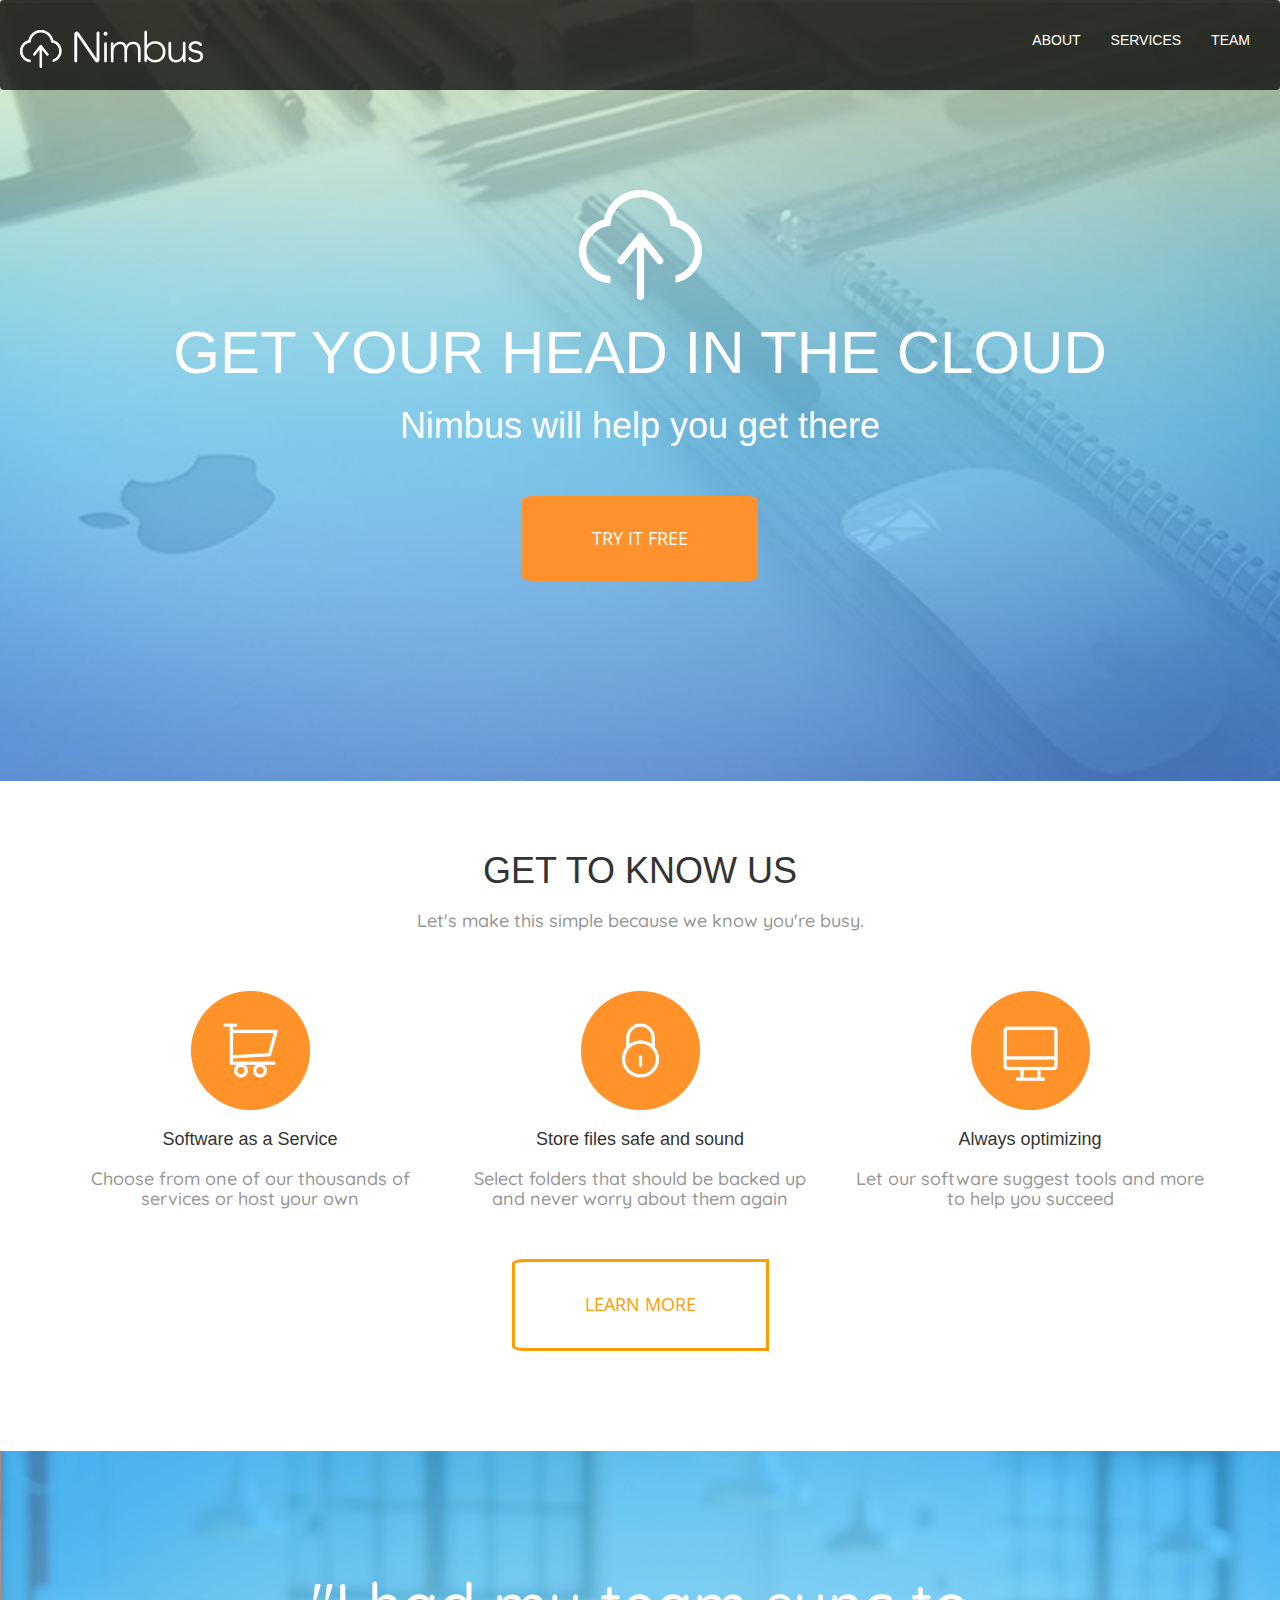
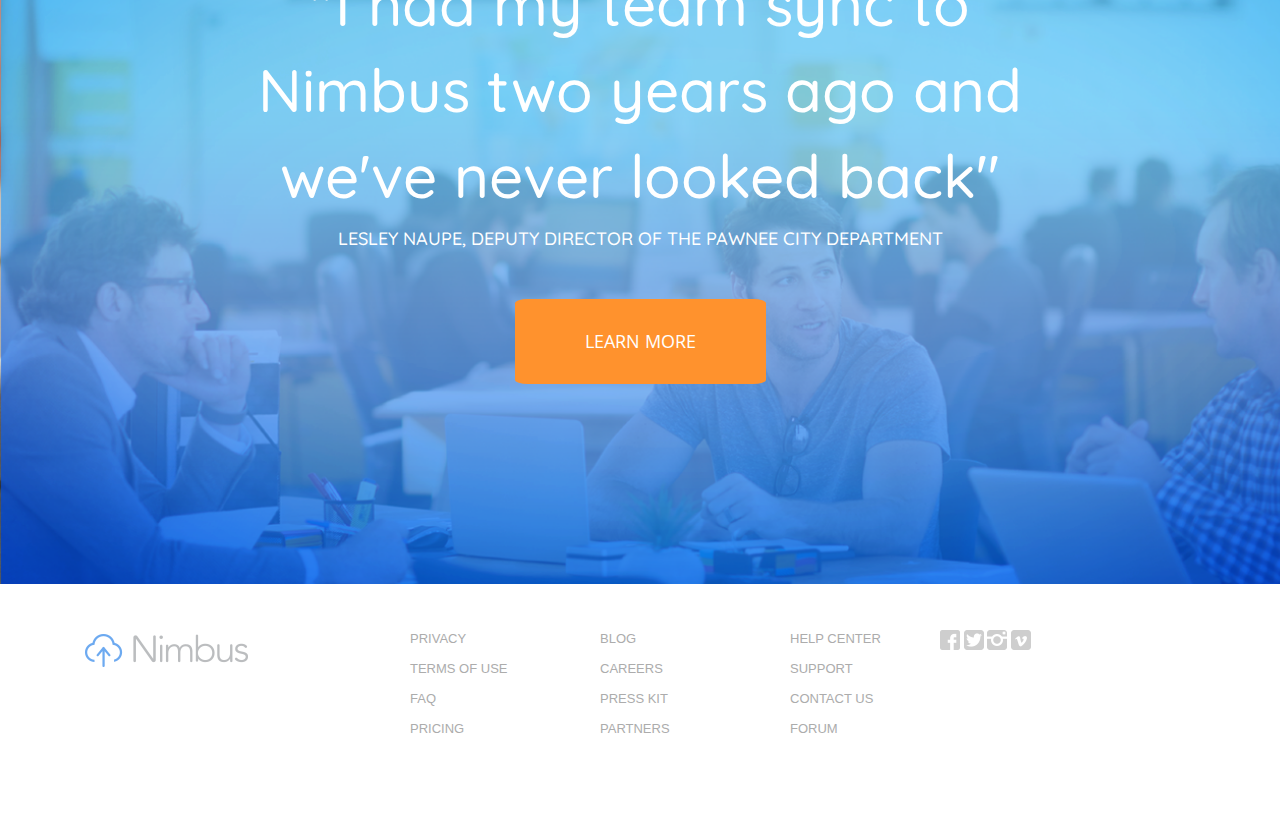
<file: index.html>
<!DOCTYPE html>
<html>
	<head>
		<title>Nimbus</title>
		<link rel="stylesheet" type="text/css" href="css/bootstrap.min.css">
		<link rel="stylesheet" type="text/css" href="css/styles.css">
		<link href='http://fonts.googleapis.com/css?family=Open+Sans:800' rel='stylesheet' type='text/css'>
		<link href='http://fonts.googleapis.com/css?family=Quicksand:300' rel='stylesheet' type='text/css'>
	</head>
	<body>

<!-- ****** HOMEPAGE ******* -->
		
		<section class="homepageContainer">	
			
<!-- NAVBAR -->
		<header class="nimNav">
			<nav class="navbar navbar-default">
			  <div class="container-fluid">
			    <!-- Brand and toggle get grouped for better mobile display -->
			    <div class="navbar-header titleText">
			      <button type="button" class="navbar-toggle collapsed" data-toggle="collapse" data-target="#bs-example-navbar-collapse-1">
			        <span class="sr-only">Toggle navigation</span>
			        <span class="icon-bar"></span>
			        <span class="icon-bar"></span>
			        <span class="icon-bar"></span>
			      </button>
			      <a class="navbar-brand" href="#">
			      	<img alt="Brand" src="img/homepage-img/nimbus-logo-white.png">
			      </a>
			    </div>

			    <!-- Collect the nav links, forms, and other content for toggling -->
			    <div class="collapse navbar-collapse" id="bs-example-navbar-collapse-1">
			      
			      
			      <ul class="nav navbar-nav navbar-right">
			        <li><a href="index.html">ABOUT</a></li>
			        <li><a href="index2.html">SERVICES</a></li>
			        <li><a href="index3.html">TEAM</a></li>
			        
			      </ul>
			    </div><!-- /.navbar-collapse -->
			  </div><!-- /.container-fluid -->
			</nav>

		</header>	


			<!-- HERO TEXT -->
			<section class="heroText container">
				<div class="row">
					<div class="col-xs-12 col-md-12">
						<div class="hero-content">
							<img src="img/homepage-img/nimbus-icon-white.png" />
							<h1 class="head">GET YOUR HEAD IN THE CLOUD</h1>
							<h2 class="secondHead">Nimbus will help you get there</h2>
							<br>
							<br>
							<div class="btn-group" role="group" aria-label="...">
							<button type="button" class=" titleText btn btn-default">TRY IT FREE</button>

							
							</div>
						</div>
					</div>	
				</div>
			</section>
			</section>	
			<!-- <section class="navHero1"></section> -->
			
			<!-- CONTENT 1 -->
			<section class="content1 container">
				<div class="row">
					<div class="col-xs-12 col-md-12">
						<h1>GET TO KNOW US</h1>
						<h2 class="secondText">Let's make this simple because we know you're busy.</h2>
					</div>
				</div>
			</section>
			
			<!-- CONTENT 2 -->
			<section class="content2 container">
				<div class="row">
					<div class="col-md-4">
						<img src="img/homepage-img/icon2.png" />
						<h1 class="firstText">Software as a Service</h1>
						<h2 class="secondText">Choose from one of our thousands of services or host your own</h2>
					</div>
					<div class="col-md-4">
						<img src="img/homepage-img/icon1.png" />
						<h1 class="firstText">Store files safe and sound</h1>
						<h2 class="secondText">Select folders that should be backed up and never worry about them again</h2>
					</div>
					<div class="col-md-4">
						<img src="img/homepage-img/icon3.png" />
						<h1 class="firstText">Always optimizing</h1>
						<h2 class="secondText">Let our software suggest tools and more to help you succeed</h2>
						<br>
						<br>	
					</div>
					<div class="btn-group" role="group" aria-label="...">
							<button type="button" class="btn2 btn btn-default">LEARN MORE</button>
						<br>
						<br>
							
							</div>
					</div>

			</section>
			
			<!-- HERO 2 -->
			<section class="navHero2">
					<div class="row">
					<div class="col-md-12">
						<div class="hero-content">
							<h1 class="head2">"I had my team sync to</h1> 
							<h1 class="head2">Nimbus two years ago and</h1> 
							<h1 class="head2">we've never looked back"</h1>
							<h2 class="secondHead2">LESLEY NAUPE, DEPUTY DIRECTOR OF THE PAWNEE CITY DEPARTMENT</h2>
							<br>
							<br>
							<div class="btn-group" role="group" aria-label="...">
							<button type="button" class=" titleText btn btn-default">LEARN MORE</button>

							
							</div>
						</div>
					</div>	
				</div>

			</section>
			
			<!-- FOOTER -->
			<section class="footerList container">
				<div class="row-fluid">
					<div class="col-xs-3 col-md-3">
						<img class="footerImage" src="img/homepage-img/nimbus-logo-color.png" />
					</div>	
				</div>
				<div class="col-xs-2 col-md-2">
				<ul style="list-style-type: none;" class="footerList">
					<li>PRIVACY</li>
					<li>TERMS OF USE</li>
					<li>FAQ</li>
					<li>PRICING</li>
				</ul>
				</div>
				<div class="col-xs-2 col-md-2">
				<ul style="list-style-type: none;" class="footerList">
					<li>BLOG</li>
					<li>CAREERS</li>
					<li>PRESS KIT</li>
					<li>PARTNERS</li>
				</ul>
				</div>		
				<div class="col-xs-2 col-md-2">
				<ul style="list-style-type: none;" class="footerList">
					<li>HELP CENTER</li>
					<li>SUPPORT</li>
					<li>CONTACT US</li>
					<li>FORUM</li>
				</ul>
				</div>
				<div class="col-xs-3 col-md-3 footerList">
					<img class="social" src="img/homepage-img/social-fb.png" />
					<img class="social" src="img/homepage-img/social-twitter.png" />
					<img class="social" src="img/homepage-img/social-insta.png" />
					<img class="social" src="img/homepage-img/social-vimeo.png" />


				</div>
					
				</div>
			</section>
		
		

<!-- ****** SERVICES PAGE ******* -->
		<section class="servicesContainer">
			
			<!-- TITLE -->
			<section class="servicesTitle"></section>
			
			<!-- CONTENT -->
			<section class="servicesContent"></section>
			
			<!-- BUTTON -->
			<section class="servicesButtom"></section>
		
		</section>

<!-- ******** TEAM PAGE ********* -->

		<section class="teamContainer">
			
			<!-- TITLE -->
			<section class="teamTitle"></section>
			
			<!-- IMAGE ROW -->
			<section class="teamImages"></section>
			
			<!-- PARAGRAPH -->
			<section class="teamParagraph"></section>
			
			<!-- BUTTON -->
			<section class="teamButton"></section>
		
		</section>



		<script type="text/javascript" src="js/jquery-1.11.3.min.js"></script>	
		<script type="text/javascript" src="js/bootstrap.min.js"></script>  
	</body>
</html>
</file>
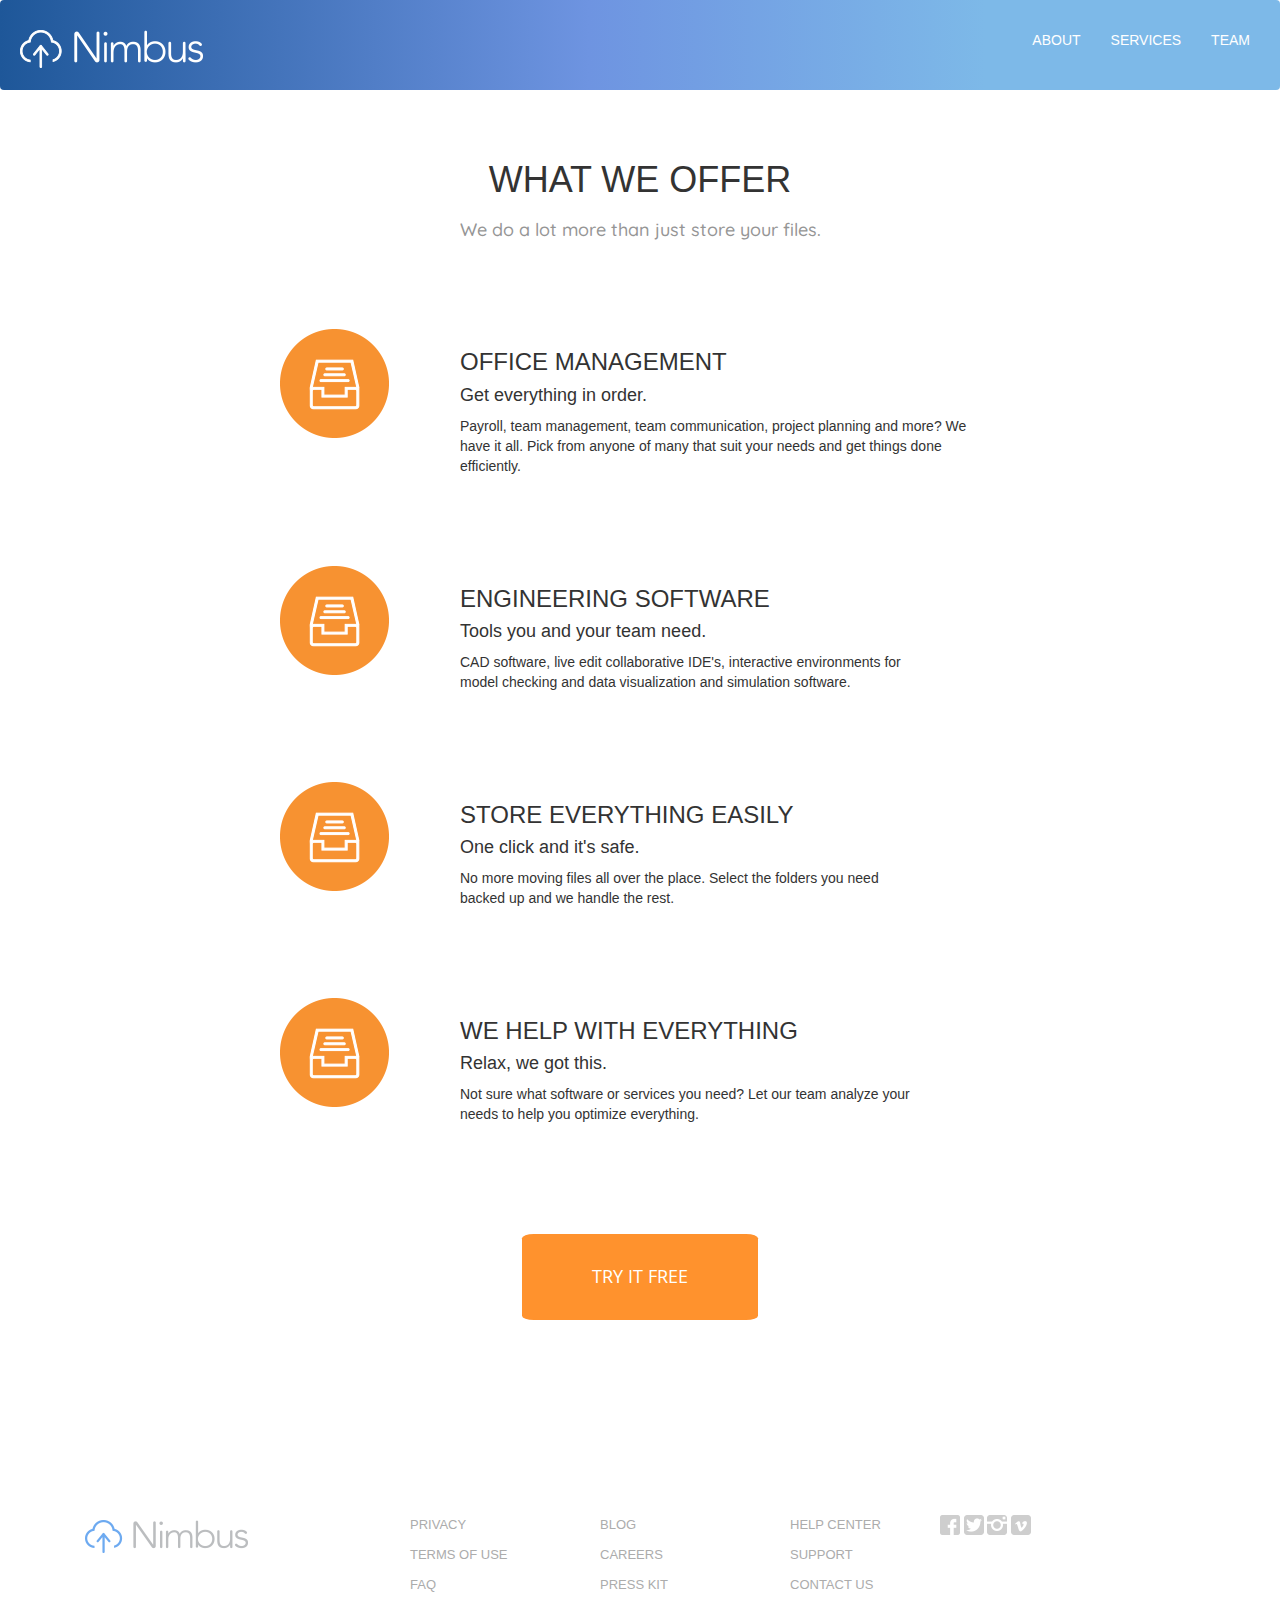
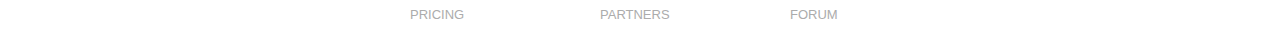
<file: index2.html>
<!DOCTYPE html>
<html>
	<head>
		<title>Nimbus</title>
		<link rel="stylesheet" type="text/css" href="css/bootstrap.min.css">
		<link rel="stylesheet" type="text/css" href="css/styles.css">
		<link href='http://fonts.googleapis.com/css?family=Open+Sans:800' rel='stylesheet' type='text/css'>
		<link href='http://fonts.googleapis.com/css?family=Quicksand:300' rel='stylesheet' type='text/css'>
	</head>
	<body>

			
<!-- NAVBAR SERVICES PAGE -->
		<header>
			<nav class="navbar navbar-default nimNavServices">
			  <div class="container-fluid">
			    <!-- Brand and toggle get grouped for better mobile display -->
			    <div class="navbar-header titleText">
			      <button type="button" class="navbar-toggle collapsed" data-toggle="collapse" data-target="#bs-example-navbar-collapse-1">
			        <span class="sr-only">Toggle navigation</span>
			        <span class="icon-bar"></span>
			        <span class="icon-bar"></span>
			        <span class="icon-bar"></span>
			      </button>
			      <a class="navbar-brand" href="#">
			      	<img alt="Brand" src="img/homepage-img/nimbus-logo-white.png">
			      </a>
			    </div>

			    <!-- Collect the nav links, forms, and other content for toggling -->
			    <div class="collapse navbar-collapse" id="bs-example-navbar-collapse-1">
			      
			      
			      <ul class="nav navbar-nav navbar-right">
			        <li><a href="index.html">ABOUT</a></li>
			        <li><a href="index2.html">SERVICES</a></li>
			        <li><a href="index3.html">TEAM</a></li>
			        
			      </ul>
			    </div><!-- /.navbar-collapse -->
			  </div><!-- /.container-fluid -->
			</nav>
			
			<!-- SERVICES TITLE -->
			<section class="content1 container">
				<div class="row">
					<div class="col-md-12">
						<h1>WHAT WE OFFER</h1>
						<h2 class="secondText">We do a lot more than just store your files.</h2>
					</div>
				</div>
			</section>


			<section class="container">
				<div class="row servicesContent">
					<div class="col-md-offset-2 col-md-8">
						<div class="row s-center col-xs-12">
							<div class="col-md-3 wrapperImage">
								<img class="servicesImages" src="img/services-img/services-icon1.png" /> 
							</div>
							<div class="col-md-9 wrapperContent">
								<h3>OFFICE MANAGEMENT</h3>
								<h4>Get everything in order.</h4>
								<p>Payroll, team management, team communication, project planning and more? We have it all. Pick from anyone of many that suit your needs and get things done efficiently.</p>
							</div>
						</div>
					</div>	
				</div>
				<div class="row servicesContent">
					<div class="col-md-offset-2 col-md-8">
						<div class="row col-xs-12 s-center">
							<div class="col-md-3 wrapperImage">
								<img class="servicesImages" src="img/services-img/services-icon1.png" />
							</div>
							<div class="col-md-8 wrapperContent">
								<h3>ENGINEERING SOFTWARE</h3>
								<h4>Tools you and your team need.</h4>
								<p>CAD software, live edit collaborative IDE's, interactive environments for model checking and data visualization and simulation software.</p>
							</div>
						</div>
					</div>	
				</div>
				<div class="row servicesContent">
					<div class="col-md-offset-2 col-md-8">
						<div class="row col-xs-12 s-center">
							<div class="col-md-3 wrapperImage">
								<img class="servicesImages" src="img/services-img/services-icon1.png" />
							</div>
							<div class="col-md-8 wrapperContent">
								<h3>STORE EVERYTHING EASILY</h3>
								<h4>One click and it's safe.</h4>
								<p>No more moving files all over the place. Select the folders you need backed up and we handle the rest.</p>
							</div>
						</div>
					</div>	
				</div>
				<div class="row servicesContent">
					<div class="col-md-offset-2 col-md-8">
						<div class="row col-xs-12 s-center">
							<div class="col-md-3 wrapperImage">
								<img class="servicesImages" src="img/services-img/services-icon1.png" />
							</div>
							<div class="col-md-8 wrapperContent">
								<h3>WE HELP WITH EVERYTHING</h3>
								<h4>Relax, we got this.</h4>
								<p>Not sure what software or services you need? Let our team analyze your needs to help you optimize everything.</p>
							</div>
						</div> 
					</div>	
			

			<section class="container">
				<div class="row">
					<div class="col-md-12 col-xs-12 s-center servicesButton">
						<div class="btn-group" role="group" aria-label="...">
								<button type="button" class=" titleText btn btn-default">TRY IT FREE</button>
					</div>
				</div>
			</section>				


			<!-- SERVICES PAGE FOOTER -->
			<section class="footerList container">
				<div class="row-fluid">
					<div class="col-xs-3 col-md-3">
						<img class="footerImage" src="img/homepage-img/nimbus-logo-color.png" />
					</div>	
				</div>
				
					<div class="col-xs-2 col-md-2">
						<ul style="list-style-type: none;" class="footerList">
							<li>PRIVACY</li>
							<li>TERMS OF USE</li>
							<li>FAQ</li>
							<li>PRICING</li>
						</ul>
					</div>
					
					<div class="col-xs-2 col-md-2">
						<ul style="list-style-type: none;" class="footerList">
							<li>BLOG</li>
							<li>CAREERS</li>
							<li>PRESS KIT</li>
							<li>PARTNERS</li>
						</ul>
					</div>		
					
					<div class="col-xs-2 col-md-2">
						<ul style="list-style-type: none;" class="footerList">
							<li>HELP CENTER</li>
							<li>SUPPORT</li>
							<li>CONTACT US</li>
							<li>FORUM</li>
						</ul>
					</div>
					<div class="col-xs-3 col-md-3 footerList">
						<img class="social" src="img/homepage-img/social-fb.png" />
						<img class="social" src="img/homepage-img/social-twitter.png" />
						<img class="social" src="img/homepage-img/social-insta.png" />
						<img class="social" src="img/homepage-img/social-vimeo.png" />

					</div>
				</div>
			</section>


		</header>	







	<script type="text/javascript" src="js/jquery-1.11.3.min.js"></script>	
		<script type="text/javascript" src="js/bootstrap.min.js"></script>  
	</body>
</html>
</file>
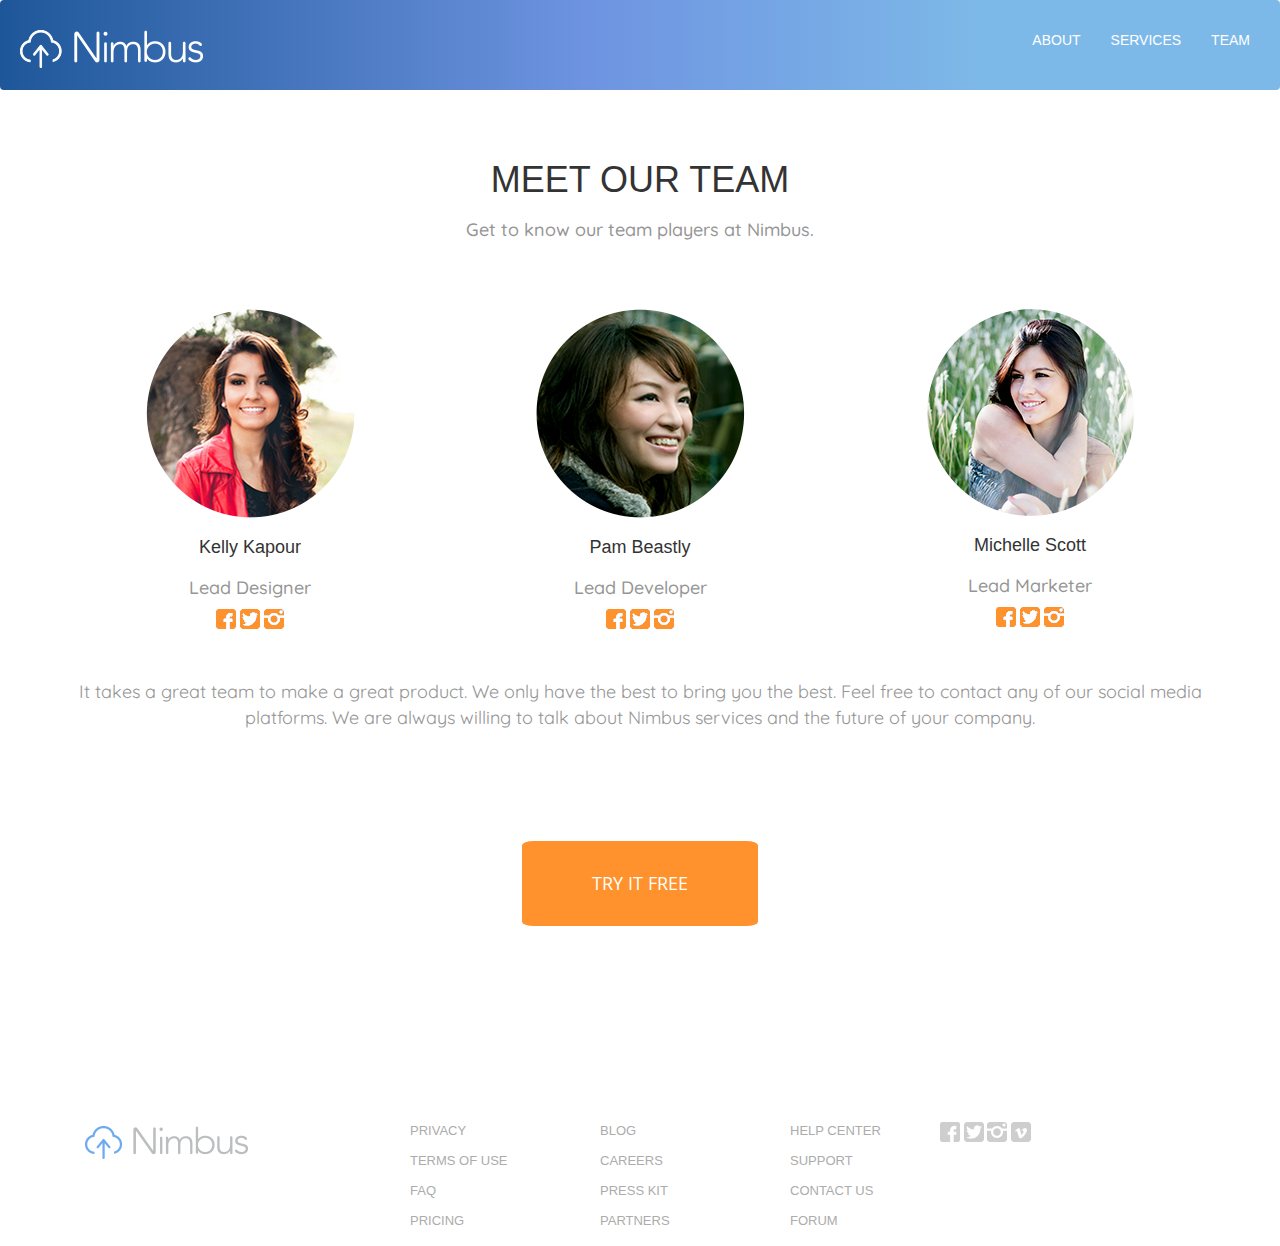
<file: index3.html>
<!DOCTYPE html>
<html>
	<head>
		<title>Nimbus</title>
		<link rel="stylesheet" type="text/css" href="css/bootstrap.min.css">
		<link rel="stylesheet" type="text/css" href="css/styles.css">
		<link href='http://fonts.googleapis.com/css?family=Open+Sans:800' rel='stylesheet' type='text/css'>
		<link href='http://fonts.googleapis.com/css?family=Quicksand:300' rel='stylesheet' type='text/css'>
	</head>
	<body>

			
<!-- NAVBAR TEAM PAGE -->
		<header>
			<nav class="navbar navbar-default nimNavServices">
			  <div class="container-fluid">
			    <!-- Brand and toggle get grouped for better mobile display -->
			    <div class="navbar-header titleText">
			      <button type="button" class="navbar-toggle collapsed" data-toggle="collapse" data-target="#bs-example-navbar-collapse-1">
			        <span class="sr-only">Toggle navigation</span>
			        <span class="icon-bar"></span>
			        <span class="icon-bar"></span>
			        <span class="icon-bar"></span>
			      </button>
			      <a class="navbar-brand" href="#">
			      	<img alt="Brand" src="img/homepage-img/nimbus-logo-white.png">
			      </a>
			    </div>

			    <!-- Collect the nav links, forms, and other content for toggling -->
			    <div class="collapse navbar-collapse" id="bs-example-navbar-collapse-1">
			      
			      
			      <ul class="nav navbar-nav navbar-right">
			        <li><a href="index.html">ABOUT</a></li>
			        <li><a href="index2.html">SERVICES</a></li>
			        <li><a href="index3.html">TEAM</a></li>
			        
			      </ul>
			    </div><!-- /.navbar-collapse -->
			  </div><!-- /.container-fluid -->
			</nav>

			
			<!-- TEAM TITLE -->
			<section class="content1 team container">
				<div class="row">
					<div class="col-md-12">
						<h1>MEET OUR TEAM</h1>
						<h2 class="secondText">Get to know our team players at Nimbus.</h2>
					</div>
				</div>
			</section>
		</header>

		<!-- TEAM CONTENT -->
		<section class="teamContent container">
			<div class="row">
				<div class="col-md-4">
					<img src="img/team-img/profile1.png" />
					<h2 class="firstText">Kelly Kapour</h2>
					<h3 class="secondText">Lead Designer</h3>
					<img src="img/team-img/social-fb.png">
					<img src="img/team-img/social-twitter.png">
					<img src="img/team-img/social-insta.png">
				</div>
				<div class="col-md-4">
					<img src="img/team-img/profile2.png" />
					<h2 class="firstText">Pam Beastly</h2>
					<h3 class="secondText">Lead Developer</h3>
					<img src="img/team-img/social-fb.png">
					<img src="img/team-img/social-twitter.png">
					<img src="img/team-img/social-insta.png">
				</div>
				<div class="col-md-4">
					<img src="img/team-img/profile3.png" />
					<h2 class="firstText">Michelle Scott</h2>
					<h3 class="secondText">Lead Marketer</h3>
						<img class="social" src="img/team-img/social-fb.png">
						<img src="img/team-img/social-twitter.png">
						<img src="img/team-img/social-insta.png">
				</div>
			</div>
		</section>

		<section class="content1 container">
			<div class="row">
				<div class="col-md-12">
					<p class="secondText">It takes a great team to make a great product. We only have the best to bring you the best. Feel free to contact any of our social media platforms. We are always willing to talk about Nimbus services and the future of your company.</p>
				</div>
			</div>
		</section>


<!-- TEAM BUTTON -->
		<section class="container">
				<div class="row">
					<div class="col-md-12 col-xs-12 s-center servicesButton">
						<div class="btn-group" role="group" aria-label="...">
								<button type="button" class=" titleText btn btn-default">TRY IT FREE</button>
					</div>
				</div>
			</section>	







	<!-- TEAM PAGE FOOTER -->
			<section class="footerList container">
				<div class="row-fluid">
					<div class="col-xs-3 col-md-3">
						<img class="footerImage" src="img/homepage-img/nimbus-logo-color.png" />
					</div>	
				</div>
				
					<div class="col-xs-2 col-md-2">
						<ul style="list-style-type: none;" class="footerList">
							<li>PRIVACY</li>
							<li>TERMS OF USE</li>
							<li>FAQ</li>
							<li>PRICING</li>
						</ul>
					</div>
					
					<div class="col-xs-2 col-md-2">
						<ul style="list-style-type: none;" class="footerList">
							<li>BLOG</li>
							<li>CAREERS</li>
							<li>PRESS KIT</li>
							<li>PARTNERS</li>
						</ul>
					</div>		
					
					<div class="col-xs-2 col-md-2">
						<ul style="list-style-type: none;" class="footerList">
							<li>HELP CENTER</li>
							<li>SUPPORT</li>
							<li>CONTACT US</li>
							<li>FORUM</li>
						</ul>
					</div>
					<div class="col-xs-3 col-md-3 footerList">
						<img class="social" src="img/homepage-img/social-fb.png" />
						<img class="social" src="img/homepage-img/social-twitter.png" />
						<img class="social" src="img/homepage-img/social-insta.png" />
						<img class="social" src="img/homepage-img/social-vimeo.png" />

					</div>
				</div>
			</section>
	




		<script type="text/javascript" src="js/jquery-1.11.3.min.js">
		</script>	
		<script type="text/javascript" src="js/bootstrap.min.js">
		</script>  
	</body>
</html>
</file>
<file: css/styles.css>
body, html {
	height: 100%;
	margin: 0;

}
body{
	max-width: 100%;
	overflow-x:hidden;
}


/* ***** HOMEPAGE ****** */

.titleText {
	font-family: 'Open Sans', sans-serif;
}

.head {
	font-size: 60px;
}

.secondHead {
	font-size: 36px;
}

.homepageContainer {
	background-image: url("../img/homepage-img/hero-photo.png");
	background-repeat: no-repeat;
    background-position: center;
    background-size: cover;
 
}


.navbar-default{
	margin: 0px auto;
	padding: 15px 0px;
	background-color: rgba(0, 0, 0, 0.75);
	border: none;
	color: white;
}

.nimLogo {
	
}

.navbar-default .navbar-nav> li>a  {
  color: white;
}

.navbar-header {
	padding-left: 5px;
	padding-bottom: 10px;
}

.heroText {
/*	font-family: 'Open Sans', sans-serif;
*/	color: white;
	
}

.hero-content {
	text-align: center;
	padding-top: 100px;
	padding-bottom: 200px;
}


/*.navHero1 {
	
}*/

/*.content1 {
	color: white;

}*/

.btn-default {
	border-radius: 5%;
	background-color: #FF922D;
	border: none; 
	padding: 30px 70px;
	color: white; 
	font-size: 18px

}

.content1 {
	text-align: center;
	padding-top: 50px;

}

.content2 {
	text-align: center;
	padding-top: 50px;
	
}

.firstText {
	font-size: 18px;
}

.secondText {
	color: #959595;
	font-family: 'Quicksand', sans-serif;
	font-size: 18px;
}
 
 .btn2 {
 	border: 3px solid #FF9C00;
 	background-color: white;
 	color: #FF9C00;
 	font-family: 'Open Sans', sans-serif;
 	margin-bottom: 100px;
 	
 }

.navHero2 {
	background-image: url("../img/homepage-img/testimonial-photo1.png");
	background-repeat: no-repeat;
	background-size: cover;
}

.head2{
	color: white;	
	font-family: 'Quicksand', sans-serif;
	font-size: 60px;
}

.secondHead2 {
	color: white;	
	font-family: 'Quicksand', sans-serif;
	font-size: 18px;
}
/*.col-md-2 */.footerList {
	color: #ACACAC;
	line-height: 30px;
	font-size: 13px;
	padding-top: 20px;
/*	font-family: 'Quicksand', sans-serif;*/
}

.footerImage {
	padding-top: 30px;
	float: left;
}
/* ****** SERVICES PAGE ******** */

.nimNavServices {
	
  	background: #1e5799; /* Old browsers */
	background: -moz-linear-gradient(left,  #1e5799 0%, #6e94e1 46%, #6e94e1 46%, #7db9e8 77%); /* FF3.6+ */
	background: -webkit-gradient(linear, left top, right top, color-stop(0%,#1e5799), color-stop(46%,#6e94e1), color-stop(46%,#6e94e1), color-stop(77%,#7db9e8)); /* Chrome,Safari4+ */
	background: -webkit-linear-gradient(left,  #1e5799 0%,#6e94e1 46%,#6e94e1 46%,#7db9e8 77%); /* Chrome10+,Safari5.1+ */
	background: -o-linear-gradient(left,  #1e5799 0%,#6e94e1 46%,#6e94e1 46%,#7db9e8 77%); /* Opera 11.10+ */
	background: -ms-linear-gradient(left,  #1e5799 0%,#6e94e1 46%,#6e94e1 46%,#7db9e8 77%); /* IE10+ */
	background: linear-gradient(to right,  #1e5799 0%,#6e94e1 46%,#6e94e1 46%,#7db9e8 77%); /* W3C */
	filter: progid:DXImageTransform.Microsoft.gradient( startColorstr='#1e5799', endColorstr='#7db9e8',GradientType=1 ); /* IE6-9 */

}

.servicesImages {
/*	float: left;
	padding-right: 50px;*/
}
.h3 {
	text-align: center;
	padding-top: 50px

}


.servicesButton {
	text-align: center;
	padding-top: 100px;
	padding-bottom: 150px;

}

.servicesContent {
	padding-top: 80px;

}

.teamContent {
	text-align: center;
}

.team {
	padding-bottom: 60px;
}

.socialTeam {
	padding-bottom: 15px;
}

/* ******** TEAM PAGE ************* */

.teamContainer {

}

.teamTitle {

}

.teamImages {

}

.teamParagraph {

}

.teamButton {

}

@media (max-width: 770px) {
.s-center{
	text-align:center;

}
}

/*@media (max-width: 770px) {
.social {
	padding-bottom: 100px;
}
}*/


/*@media (max-width: 600px) {
	.homepageContainer {
		width: 1366px;
	}
	}

	.image {
 		width: 100%;
 	}  
}

@media (max-width: 800px) {
	.container
	{
		width: 400px;
	}
 	
 	.image {
 		width: 100%;
 	}  
}

@media (max-width: 400px) {
	.container, .image 
	{
		width: 100%;
	}

	.hotdawg
	{
		font-size: 10px;

	}
}*/
</file>
